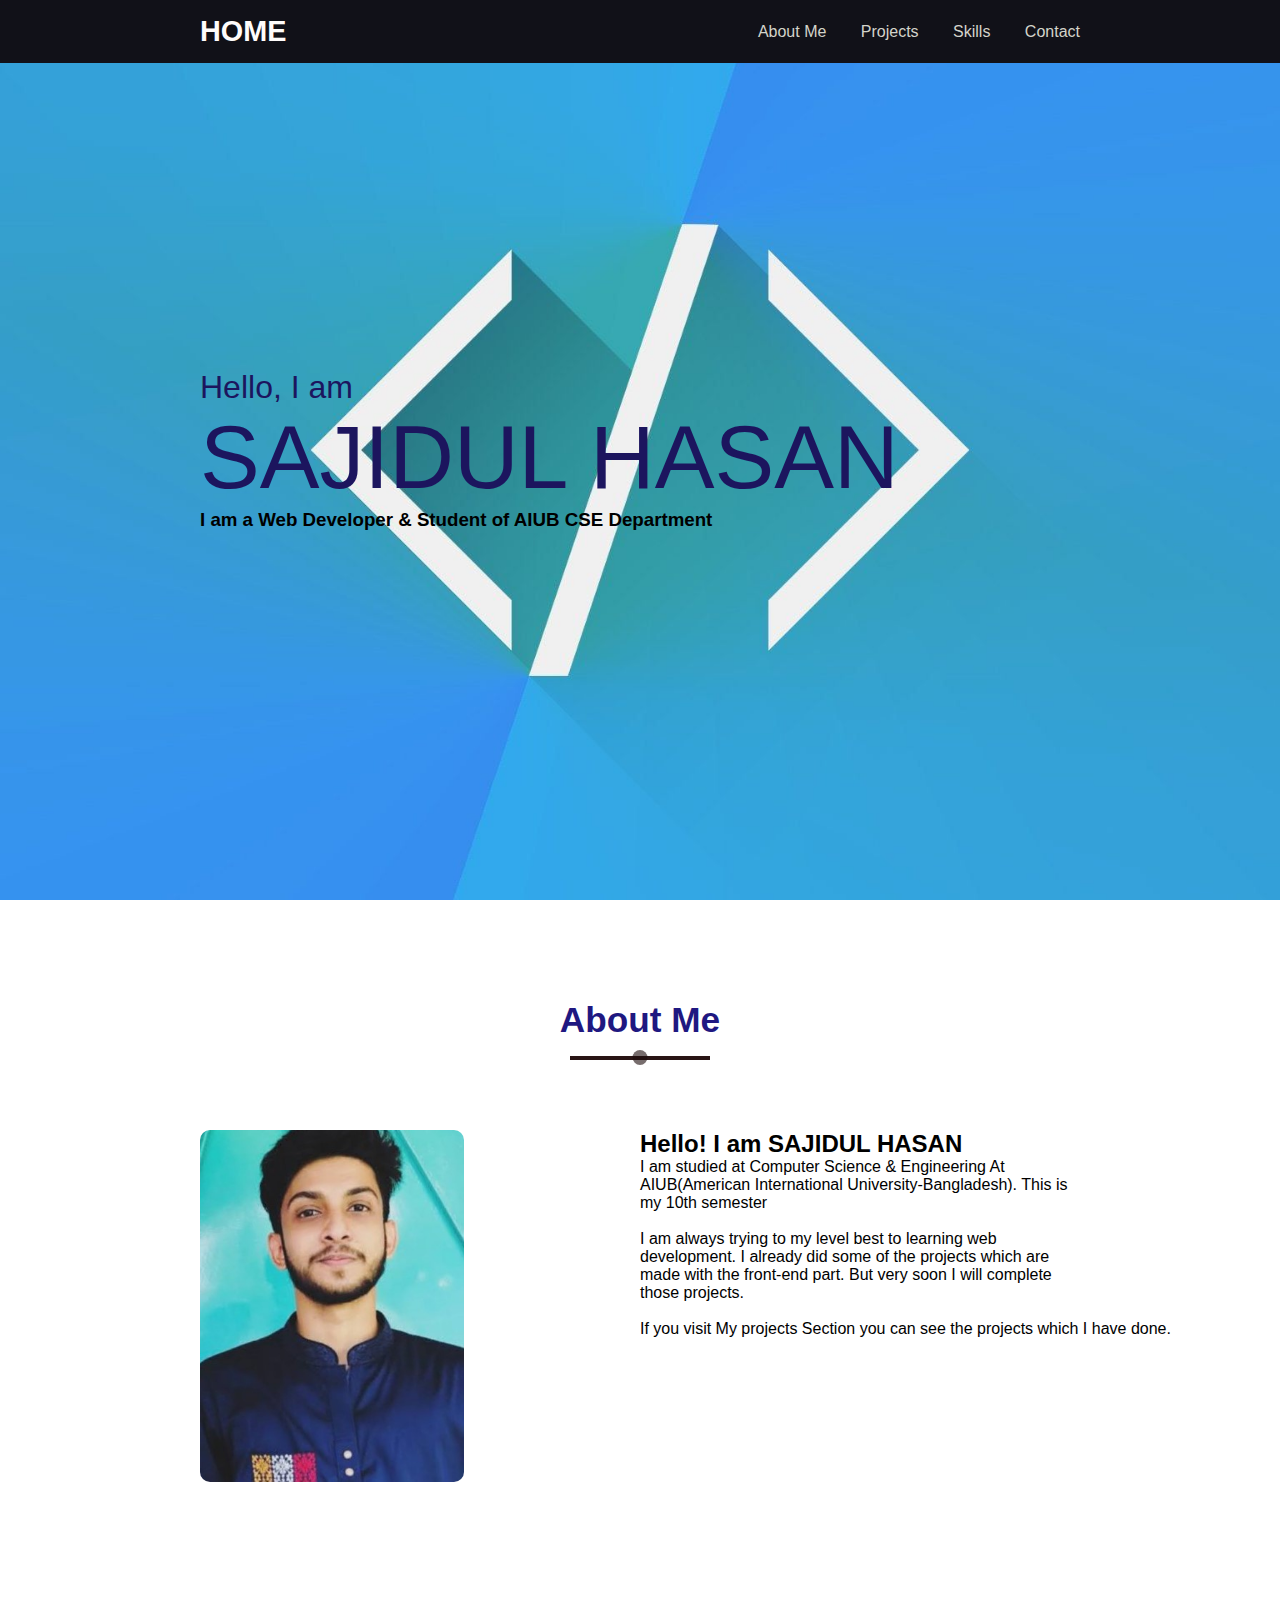
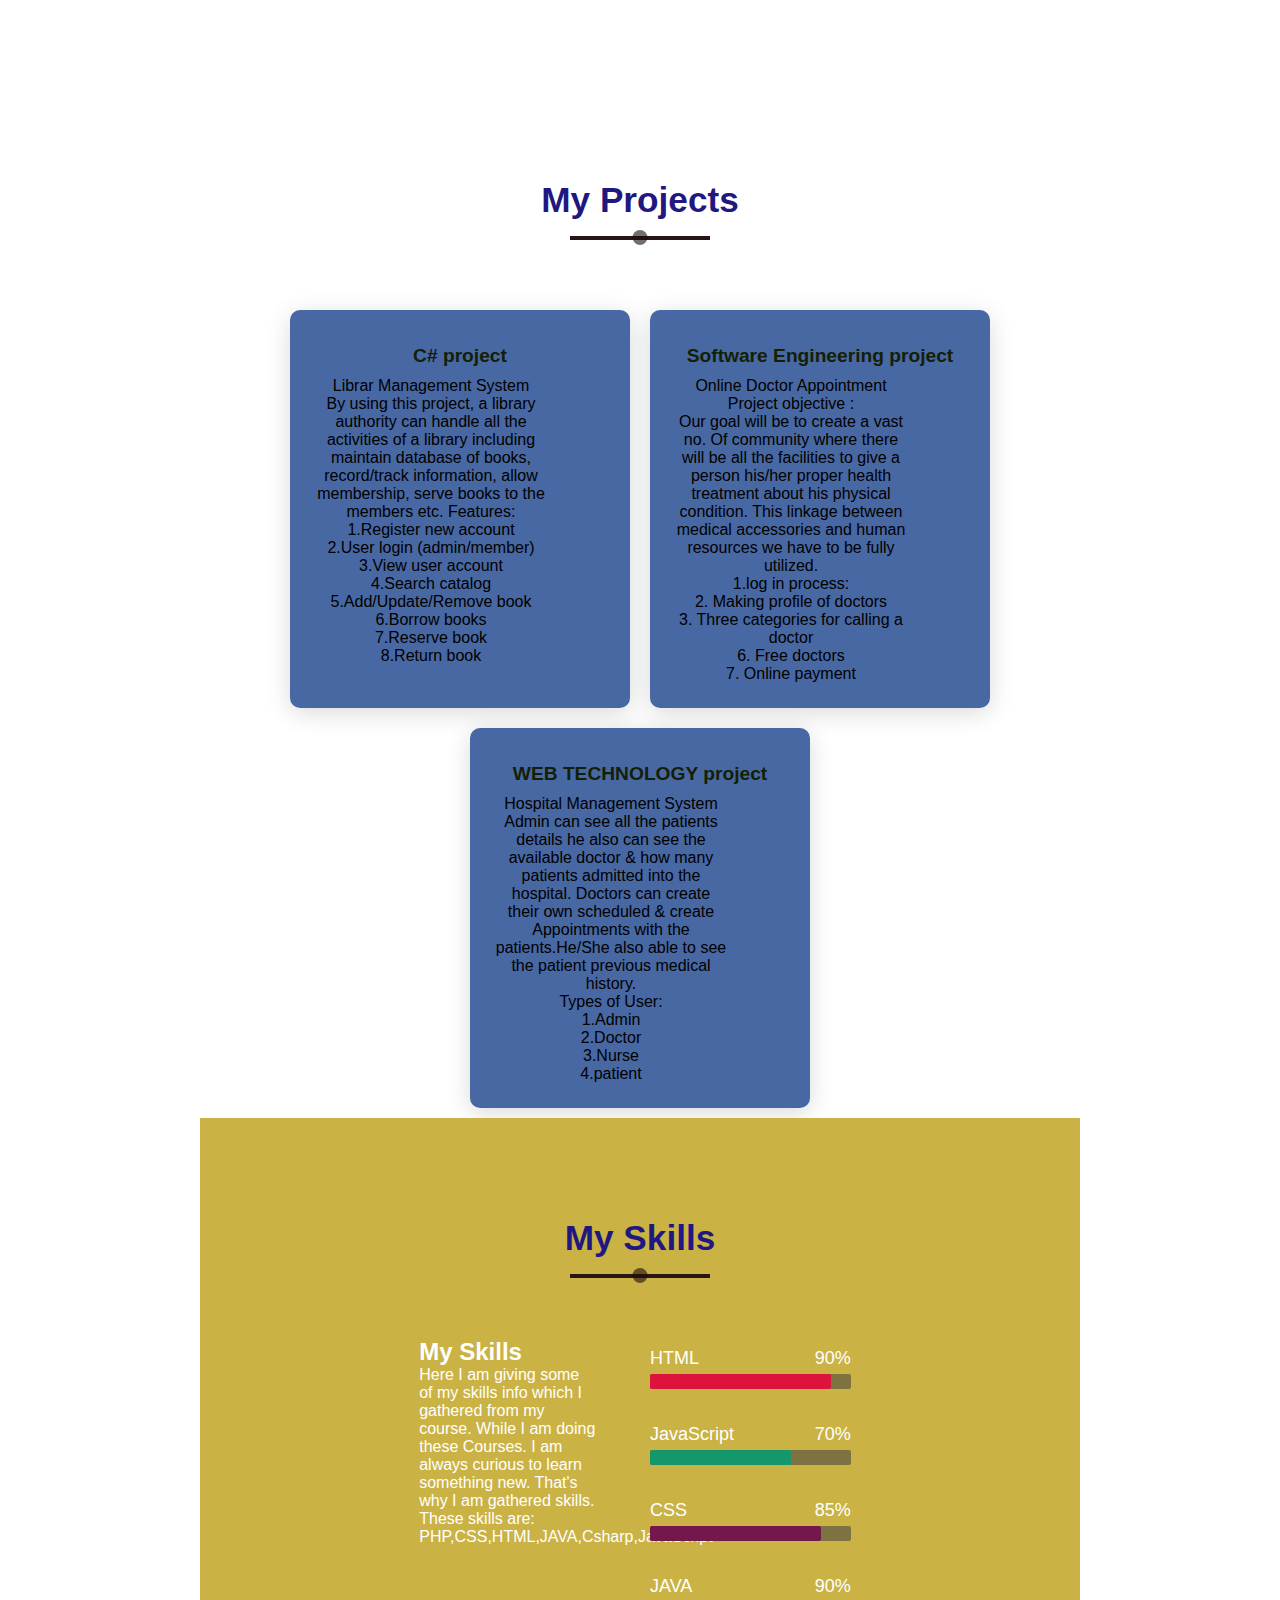
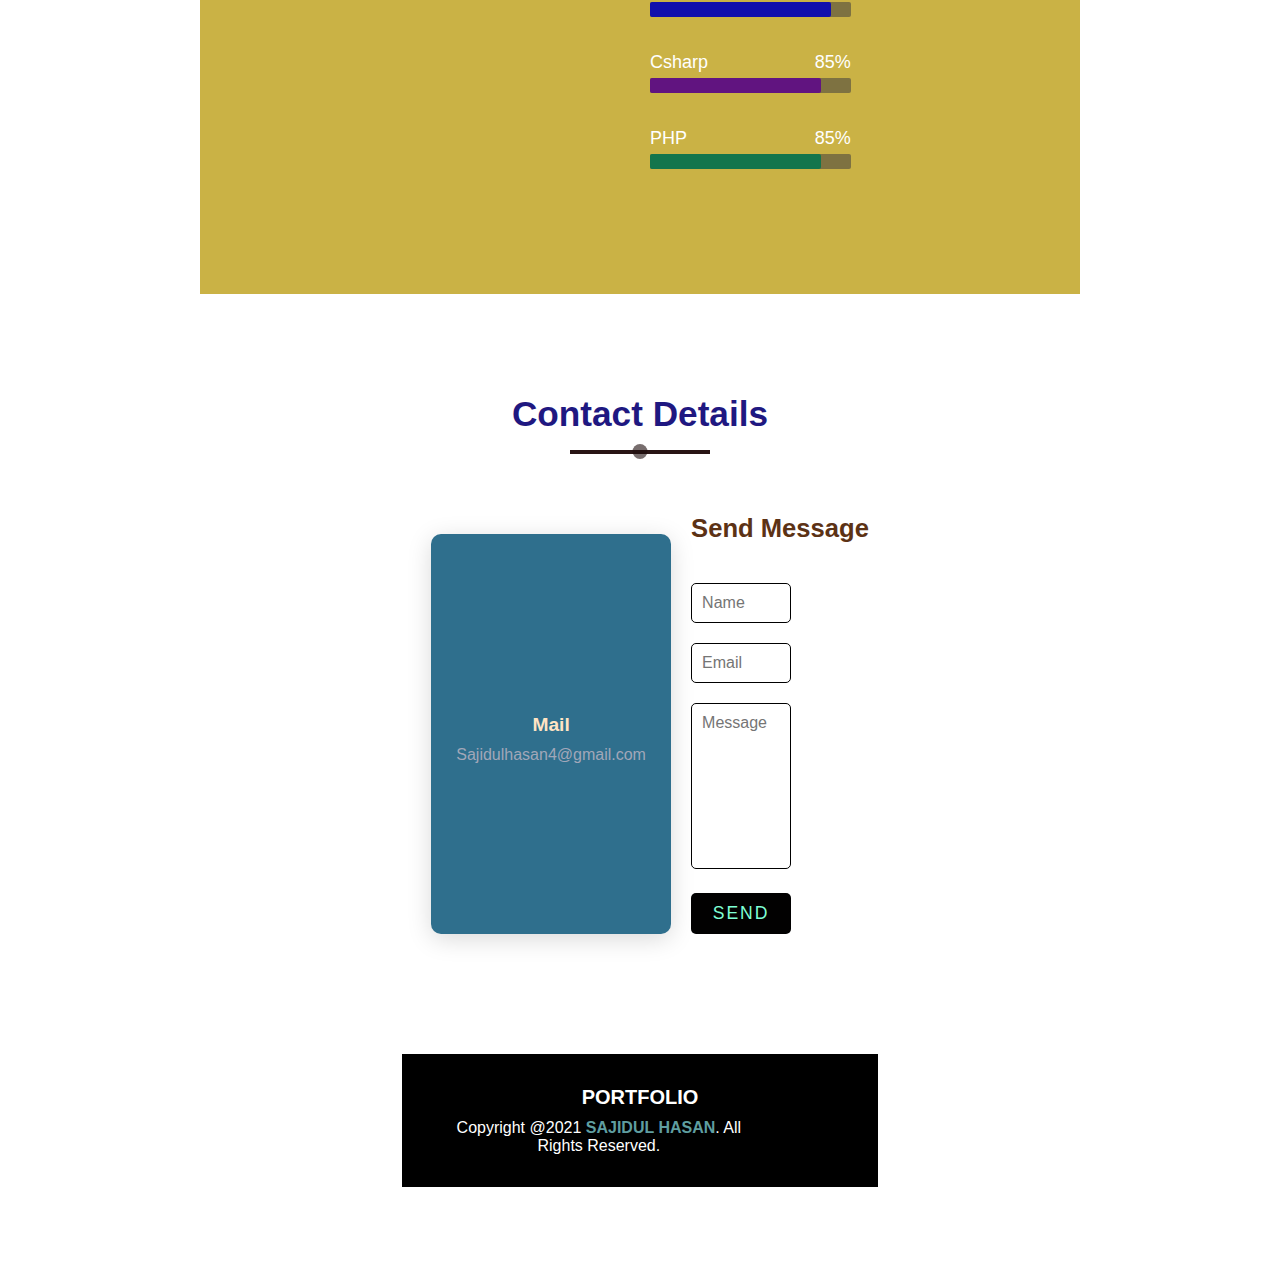
<file: index.html>
<!DOCTYPE html>
<html lang="en">
    <head>
        <meta charset="utf-8">

        <title>PORTFOLIO </title>
        <link rel="stylesheet" href="Style.css">
    </head>
<body>
<header>
    <a href="#" class="brand">Home</a>

<div class="navigation">

        <a href="#aboutme">About Me</a>
        <a href="#projects">Projects</a>

        <a href="#skills">Skills</a>

        <a href="#contact">Contact</a>

    </div>
</header>
<section class="main"id="main">
    <div class="content">
<h2> Hello, I am <br><span>SAJIDUL HASAN</span></h2>
<h3>I am a Web Developer & Student of AIUB CSE Department</h3>

    </div>
    
</section>
<section class="aboutme" id="aboutme">
    <div  class="title">
        <h2  class="section-title">About Me</h2>
    </div>
   <div class="content">
       <div  class="column col-left" >
           <div class="img-card">
           <img src="sajid.jpg"  alt=""  >
       </div>
       </div>
       <div class="column col-right">
           <h2 class="content-tittle">Hello! I am SAJIDUL HASAN</h2>
           <P>I am studied at Computer Science & Engineering At AIUB(American International University-Bangladesh).
            This is my 10th semester<br><br>
            I am always trying to my level best to learning web development. I already did some of the projects which are made with the front-end part. But very soon I will complete those projects.<br><br>
            If you visit My projects Section you can see the projects which I have done.<br></p>
       </div>
   </div>
</section>

<section class="projects"  id="projects"  >
    <div class="title" >
        <div class="card">

        <h2 class="section-title">My Projects</h2>
        </div>

<div   class="content"   >
    <div  class="card" >  
        <div  class="projects-icon">
        </div>
        <div  class="info">
            <h2>C# project</h2>
            <p>Librar Management System <br>
                By using this project, a library authority can handle all the activities of a library including maintain database of books, record/track information, allow membership, serve books to the members etc.
                Features: <br>
                1.Register new account<br>
                2.User login (admin/member)<br>
                3.View user account<br>
                4.Search catalog<br>
                5.Add/Update/Remove book<br>
                6.Borrow books<br>
                7.Reserve book<br>
                8.Return book</p>
        </div>
    </div>

    <div  class="card" >  
        <div  class="projects-icon">
        </div>
        <div  class="info">
            <h2>Software Engineering project</h2>
            <p>Online Doctor Appointment <br>
                Project objective : <br>
                Our goal will be to create a vast no. Of community where there
will be all the facilities to give a person his/her proper health treatment about his physical
condition. This linkage between medical accessories
and human resources we have to be fully utilized.<br>
1.log in process: <br>
2. Making profile of doctors <br>
3. Three categories for calling a doctor<br>
6. Free doctors<br>
7. Online payment<br>
</p>
        </div> 
    </div>

    <div  class="card" >  
        <div  class="projects-icon">
        </div>
        <div  class="info">
            <h2>WEB TECHNOLOGY project</h2>
            <p>Hospital Management System <br>

                Admin can see all the patients details he also can see the available doctor & how many patients admitted into the hospital. Doctors can create their own scheduled & create Appointments with the patients.He/She also able to see the patient previous medical history. <br>
               Types of User: <br>
               1.Admin <br>
               2.Doctor <br>
               3.Nurse <br>
               4.patient <br>
        </div>
    </div>

</div>


<section class="skills"  id="skills"  >
    <div class="title" >
        <h2 class="section-title">My Skills</h2>
    </div>
    <div  class="content" >
        <div class="column col-left">
            <h2 class="content-title">My Skills</h2>
            <p>Here I am giving some of my skills info which I gathered from my course. While I am doing these Courses. I am always curious to learn something new. That's why I am gathered skills.
                These skills are:
                PHP,CSS,HTML,JAVA,Csharp,JavaScript
            </p>
        </div>
<div  class="column col-right">

    <div class="bar">
        <div class="info" >
            <span>HTML</span>
            <span>90%</span>
        </div>
        <div  class="line html" ></div>
    </div>
<div class="bar">
        <div class="info" >
            <span>JavaScript</span>
            <span>70%</span>
        </div>
        <div  class="line javascript" ></div>
    </div>
<div class="bar">
        <div class="info" >
            <span>CSS</span>
            <span>85%</span>
        </div>
        <div  class="line css" ></div>
    </div>

<div class="bar">
        <div class="info" >
            <span>JAVA</span>
            <span>90%</span>
        </div>
        <div  class="line java" ></div>
    </div>

<div class="bar">
        <div class="info" >
            <span>Csharp</span>
            <span>85%</span>
        </div>
        <div  class="line csharp" ></div>
    </div>
<div class="bar">
        <div class="info" >
            <span>PHP</span>
            <span>85%</span>
        </div>
        <div  class="line php" ></div>
    </div>
</div>


</div>


</section>

<section class="contact" id="contact" >
<div class="title" >
<h2 class="section-title">Contact Details

</h2>
</div>
<div class="content">
<div class="row">
<div class="card">
<div class="conatct-icon">
</div>
<div class="info">
<h3>Mail</h3>
<span>Sajidulhasan4@gmail.com </span>
</div>
</div>
<div class="row">
<div class="contact-form">
<h3>Send Message</h3>
<div class="input-box">
<input type="text" name="" value="" placeholder="Name">
</div>
<div class="input-box">
<input type="text" name="" value="" placeholder="Email">
</div>

<div class="input-box">
<textarea name="name" rows="8" cols="80"  placeholder="Message"></textarea>
</div>

<div class="input-box">
<input type="submit" class="send-btn" name="" value="send">
</div>
</div>
</div>
</div>
</section>
<footer class="footer">
<span class="footer-title">PORTFOLIO </span>
<p>Copyright @2021 <a href="#">SAJIDUL HASAN</a>. All Rights Reserved.  </p>
</footer>


</body>
</html>
</file>
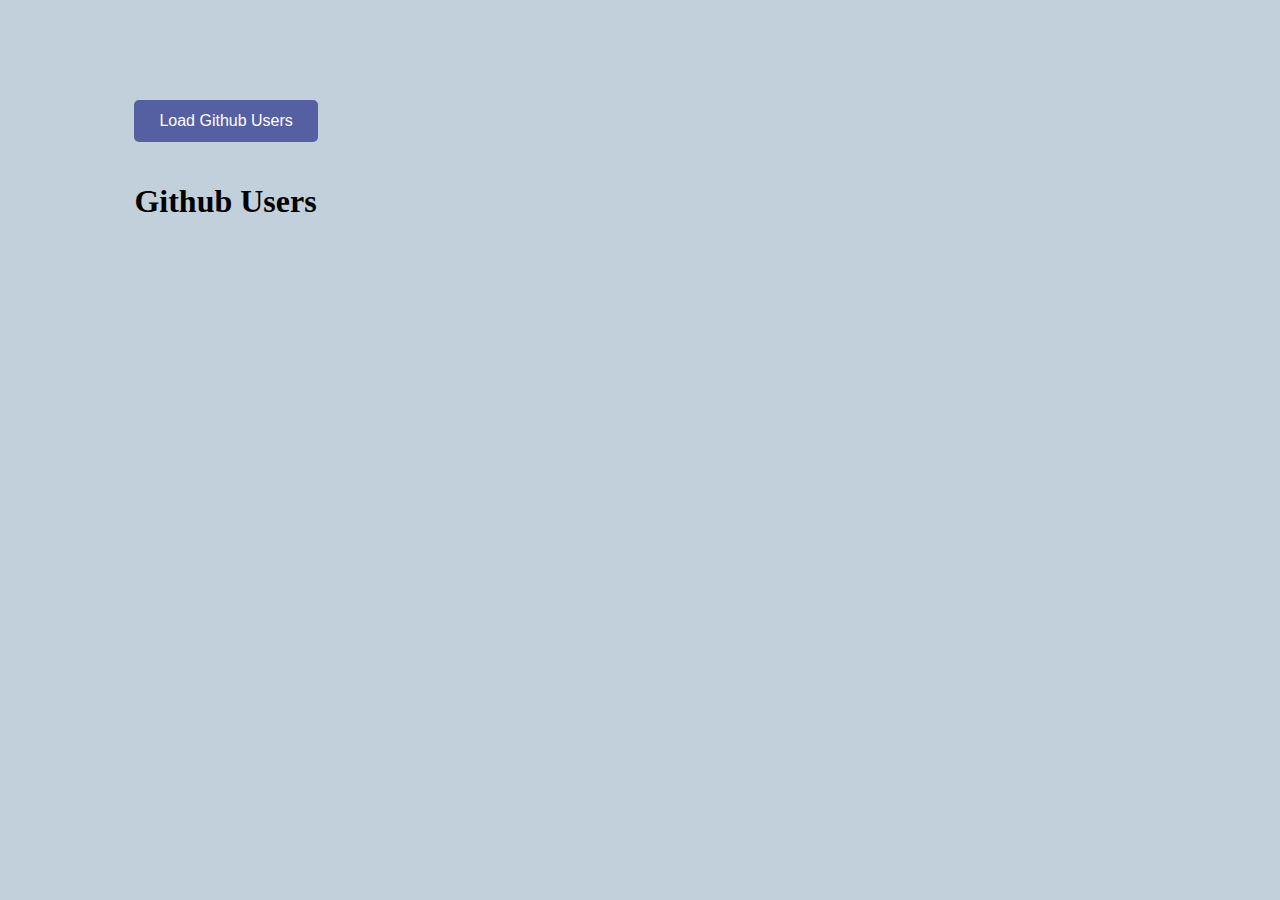
<file: repopeople.html>
<!DOCTYPE html>
<html lang="en">
<head>
    <meta charset="UTF-8">
    <meta http-equiv="X-UA-Compatible" content="IE=edge">
    <meta name="viewport" content="width=device-width, initial-scale=1.0">
    <link rel="stylesheet" href="repostyle.css">
    <title>JSON Members</title>
</head>
<body>
    <div class="container">
        <div class="mid">
            <button id="grab">Load Github Users</button>
            <h1>Github Users</h1>
            <section id="user-content"></section>
        </div>
    </div>

    <script>
        document.getElementById('grab').addEventListener('click' , loadFunction);
        function loadFunction()
        {
            var xhr = new XMLHttpRequest();
            xhr.open('GET' , 'https://api.github.com/users');
            xhr.onload = function(){
                if(xhr.status == 200){
                    var people = JSON.parse(xhr.responseText);
                    console.log(people);
                    var output = '';
                    for(var i = 0 ; i < 6 ; i++)
                    {
                        output+= '<img height="300" weight="300" src="'+people[i].avatar_url+'">';
                        output+= '<h1>ID:-'+people[i].id+'</h1>';
                        output+= '<h1>Login:- '+people[i].login+'</h1>';
                    }
                    document.getElementById('user-content').innerHTML = output;
                }
            }
            xhr.send();
        }
    </script>
</body>
</html>
</file>
<file: Style.css>
*{
    margin: 0;
    padding: 0;
    box-sizing: border-box;
    font-family:sans-serif;
    scroll-behavior: smooth;
}
section{
    padding: 100px 200px;
}
.main{
    position:relative;
    width:100%;
    min-height:100vh;
    display: flex;
    align-items:center ;
    background: url(backimage.jpg) no-repeat;
    background-size: cover;
    background-position: center;
    background-attachment: fixed;

}
.main .content{
    max-width: 800px;
}
.main .content h2{
    color:rgb(28, 21, 94);
    font-size: 2em;
    font-weight:500;

}
.main .content  span{
    font-size:2.8em;
    font-weight:200;

}

header{

    z-index: 999;
    position:fixed;
    background:rgb(17, 17, 24);
    top:0;
    left: 0;
    width:100%;
    padding: 15px 200px;
    display:flex;
    justify-content: space-between;
    align-items:center;
    transition: 0.5s ease;

}
header .brand{
    color:rgb(255, 252, 251);
    font-size: 1.8em;
    font-weight: 700;
    text-transform: uppercase;
    text-decoration: none;

}
header .navigation a {
color: rgb(212, 212, 202);
font-size: 1em;
font-weight: 500;
text-decoration: none;
margin-left: 30px;

}
header .navigation a:hover{
color:bisque;

}
body{
    min-height: 110vh;

}
header.sticky .navigation a:hover{
    color:white;
}
body{
    min-height:110vh;
}
.title{

    width:100% ;
    display: flex;
    justify-content: center;
    align-items:center;
    flex-direction:column;

}
.section-title{
    position: relative;
    color: rgb(31, 24, 129);
    font-size: 2.2em;
    font-weight: 800;
    margin-bottom: 60px;
}
.section-title:before{
   
    content: '';
    position: absolute;
    top:56px;
    left:50%;
    width: 140px;
    height: 4px;
    background: rgb(41, 21, 21);
    transform:translateX(-50%);

}
.section-title:after{
   
    content: '';
    position: absolute;
    top: 50px;
    left:50%;
    width: 15px;
    height: 15px;
    border-radius: 50%;
    background: rgba(29, 13, 13, 0.603);
    transform: translateX(-50%);
}
.aboutme .content{
    position:relative;
    width:100%;
    display:flex;
    justify-content:space-between ;
    margin-top: 30px;

}
.aboutme .content .col-left{
    position: relative;
    width: 50%;
}
.aboutme .content .col-right{
    position: relative;
    width: 50%;
}

.aboutme .content .col-left .img-card{

    position: relative;
    width: 100%;
    min-height: 450px;
}
.aboutme .content .col-left .img-card img{
position: inherit;
top:0;
left:0;
width: 60%;
height:60%;
border-radius: 10px;


}
.aboutme .content .col-left .content-title{
    font-size: 2em;
    font-weight: 800;
    margin-bottom: 20px;

}
.aboutme .content .col-left .paragraph-text{
    font-size: 1em;
}
.skills{
    background: rgb(202, 178, 69);
}
.skills .content{
    position: relative;
    width: 100%;
    display: flex;
    justify-content:space-between;
    color: white;
    margin-top: 20px;
}
.skills .content .col-left{
    position: relative;
    width:46%;

}
.skills .content .col-right{
    position: relative;
    width: 46%;

}
.skills .content .col-right .bar{
    margin-bottom: 15px;
    padding:10px;
}
.skills .content .col-right .bar .info{
    display:flex;
    align-items:center;
    justify-content:space-between;
    margin-bottom: 5px;
}

.skills .content .col-right .bar .info span{
    font-size: 18px;
    font-weight:500;
}
.skills .content .col-right .bar .line{
    position:relative;
    width: 100%;
    height:15px;
    background:rgb(126, 114, 65);
    border-radius: 2px;
}
.skills .content .col-right .bar .line:before{
    content: '';
    position: absolute;
    height: 100%;
    top:0;
    left:0;
    border-radius: 2px;

}
.skills .content .col-right .bar .html:before{
    width:90%;
    background:crimson;

} 
.skills .content .col-right .bar .javascript:before{
    width:70%;
    background:rgb(21, 151, 108);

}
.skills .content .col-right .bar .css:before{
    width:85%;
    background:rgb(116, 23, 77);
}
.skills .content .col-right .bar .java:before{
    width:90%;
    background:rgb(17, 15, 173);

}
.skills .content .col-right .bar .csharp:before{
    width:85%;
    background:rgb(97, 20, 128);

}
.skills .content .col-right .bar .php:before{
    width:85%;
    background:rgb(19, 117, 76);

}

.projects .content{
    display: flex;
    justify-content:center;
    flex-wrap: wrap;
    flex-direction: row;
    margin-top:20px;

}
.title p{
    font-size:1em;
    width:80%; 
}
.projects .content .card{
    background:rgb(72, 104, 163);
    width:340px;
    margin:10px;
    padding:25px;
    justify-content:center;
    align-items: center;
    flex-direction: column ;
    box-shadow: 0 5px 25px rgba(1 1 1 / 15%);
    border-radius: 10px;
}
/*projects .content .card .projects-icon{
    color:darkgreen;
    font-size:8em;
    text-align: center;
    transition:transform 0.5s ease;
    */
 .projects .content .card .info{
        text-align: center;

    }
    .projects .content .card .info h2{

        color:rgb(20, 32, 5);
        font-size:1.2em;
        font-weight: 700;
        margin:10px;
        

    }

.contact .content{
display: flex;
justify-content: center;
flex-wrap: wrap;
flex-direction: column;
margin-top:20px ;


}
.contact .content .row{
    display: flex;
    justify-content: center;
    flex-wrap:wrap;
    flex-direction: row;

}
.contact .content .row .card{
    background:rgb(47, 111, 141);
    width: 240px;
    margin:20px;
    padding: 25px;
    display: flex;
    justify-content:center;
    align-items: center;
    flex-direction: column;
    box-shadow: 0 5px 25px rgba( 1 1 1 /15%);
    border-radius: 10px;
}
.contact .content .row .card .contact-icon{

    color:royalblue;
    font-size: 4em;
    text-align: center;
}
.contact .content .row .card .info{
    text-align: center
}
.contact .content .row .card .info h3{
color: bisque;
font-size: 1.2em;
font-weight: 700;
margin: 10px;
}
.contact .content .row .card .info  span{
    color:rgb(161, 167, 185);
    font-weight: 500;
    
}
*/
.contact-form{

    background:blanchedalmond;
    max-width:600px;
    margin-top: 50px;
    padding:50px;
    border: radius 10px;
    box-shadow: 0 5px 25px rgba( 1 1 1 /15%) ;

}
.contact-form h3{
    color:rgb(92, 50, 21);
    font-size: 1.6em;
    font-weight: 600;
    text-align: center;
    margin-bottom:40px;


}
.contact-form .input-box{

    position:relative;
    width: 100px;
    margin-bottom:20px ;
}

.contact-form .input-box input,
.contact-form .input-box textarea{

color:rgb(155, 70, 70);
width:100%;
padding: 10px;
font-size:1em;
font-weight:400;
outline: none;
border: solid 1px black;
border-radius: 5px;
resize: none;

}
.contact-form .input-box .send-btn{

    color: aquamarine;
    background:rgb(2, 1, 1);
    display: inline-block;
    font-size:1.1em;
    font-weight: 500;
    text-transform: uppercase;
    letter-spacing: 2px;
    width:100%;
    border:none;
    cursor: pointer;
    transition: 0.5 ease ;

}
.contact-form .input-box .send-btn:hover{
    background:cornflowerblue;

}
.footer{
    background:black;
    color: white;
    text-align:center ;
    padding:2em;
}
.footer .footer-title{
    font-size: 20px;
    font-weight:600;

}
.footer p{
    font-size:16px;
    margin-top:10px;
}
.footer p a{
    color:cadetblue;
    font-weight:600;
    text-decoration: none;
}
</file>
<file: repostyle.css>
body{
background-color:rgb(194, 208, 219);
}
.card {
    box-shadow: 0 4px 8px 0 rgba(91, 151, 82, 0.2);
    width: 340px;
    margin-bottom: 30px;
    margin-left: auto;
    margin-right: 30px;
    text-align: center;
    float: left;
    background-color: white;
}
  h1{
      text-transform: capitalize;
  }
  
.container{
    position: relative;
    width: 100%;
}
.mid{
    width: 80%;
    margin:100px auto;
}
#grab{
    border: none;
    padding: 12px 25px;
    border-radius: 5px;
    background-color: #5560a3;
    color: white;
    font-size: 16px;
    cursor: pointer;
    margin-bottom: 20px;
}
</file>
